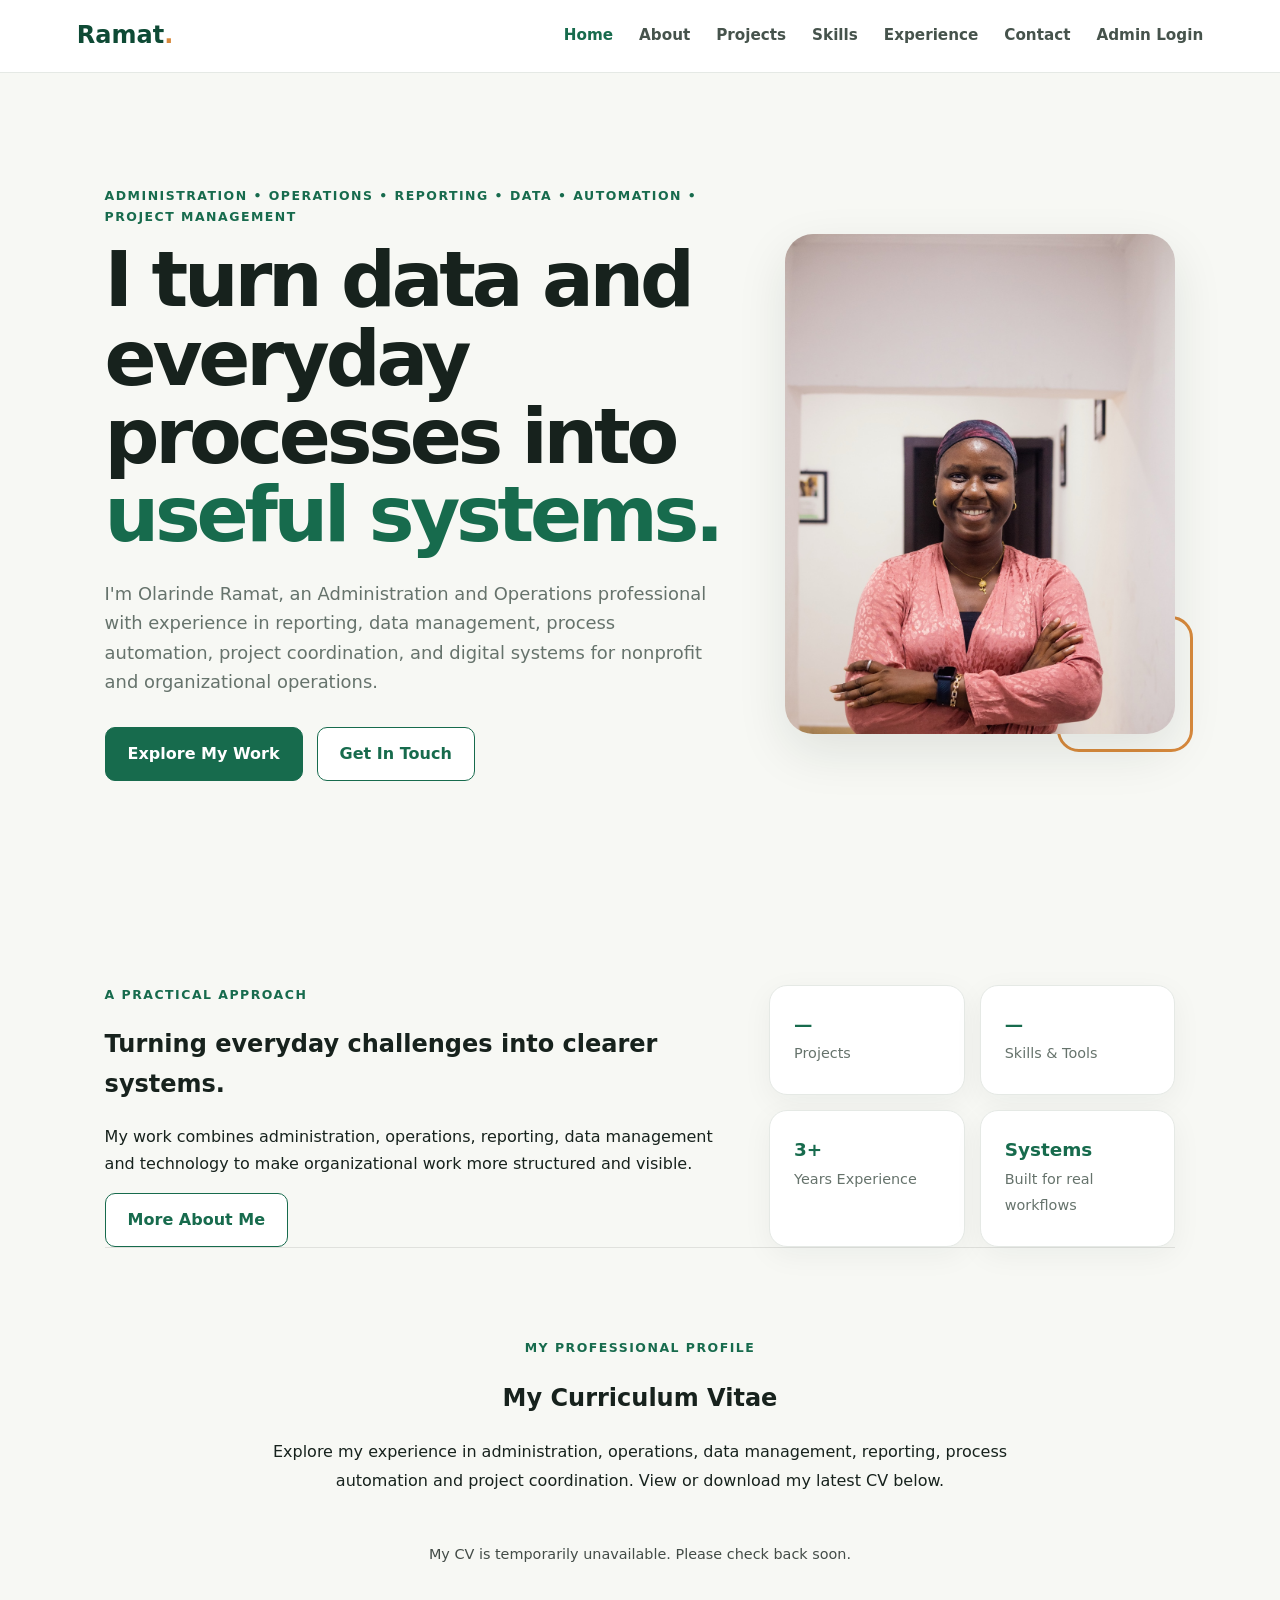
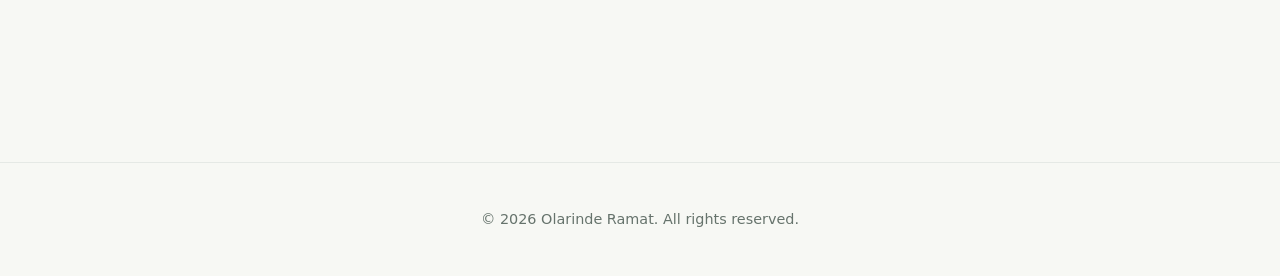
<file: ramat-portfolio/index.html>
<!DOCTYPE html><html lang="en"><head><meta charset="UTF-8"><meta name="viewport" content="width=device-width, initial-scale=1.0"><meta name="description" content="Olarinde Ramat's professional portfolio showcasing administration, operations, reporting, data, automation and digital systems."><title>Olarinde Ramat | Portfolio</title><link rel="stylesheet" href="style.css"></head><body>
<header class="navbar"><a href="index.html" class="logo">Ramat<span>.</span></a><nav id="navMenu"><a href="index.html">Home</a><a href="about.html">About</a><a href="projects.html">Projects</a><a href="skills.html">Skills</a><a href="experience.html">Experience</a><a href="contact.html">Contact</a><a href="admin/admin.html">Admin Login</a></nav><button id="menuButton" class="menu-button" aria-label="Open navigation">☰</button></header>
<main><section class="hero section"><div class="hero-content"><p class="eyebrow">ADMINISTRATION • OPERATIONS • REPORTING • DATA • AUTOMATION • PROJECT MANAGEMENT</p><h1>I turn data and everyday processes into <span>useful systems.</span></h1><p class="hero-text">I'm Olarinde Ramat, an Administration and Operations professional with experience in reporting, data management, process automation, project coordination, and digital systems for nonprofit and organizational operations.</p><div class="hero-buttons"><a href="projects.html" class="button primary">Explore My Work</a><a href="contact.html" class="button secondary">Get In Touch</a></div></div><div class="hero-profile"><img src="images/profile.jpg" alt="Olarinde Ramat, portfolio profile photo"></div></section><section class="section"><div class="about-grid"><div><p class="eyebrow">A PRACTICAL APPROACH</p><h2>Turning everyday challenges into clearer systems.</h2><p>My work combines administration, operations, reporting, data management and technology to make organizational work more structured and visible.</p><a href="about.html" class="button secondary">More About Me</a></div><div class="about-highlights"><div class="highlight"><strong id="projectCount">0</strong><span>Projects</span></div><div class="highlight"><strong id="skillCount">0</strong><span>Skills & Tools</span></div><div class="highlight"><strong>3+</strong><span>Years Experience</span></div><div class="highlight"><strong>Systems</strong><span>Built for real workflows</span></div></div></div>
<section class="section cv-section" id="my-cv">
  <div class="cv-content">
    <p class="eyebrow">MY PROFESSIONAL PROFILE</p>
    <h2>My Curriculum Vitae</h2>
    <p>
      Explore my experience in administration, operations, data management,
      reporting, process automation and project coordination.
      View or download my latest CV below.
    </p>

    <div class="hero-buttons">
      <a id="viewCVButton" href="#" class="button primary"
         target="_blank" rel="noopener" hidden>
        View CV
      </a>

      <a id="downloadCVButton" href="#" class="button secondary" hidden>
        Download CV
      </a>
    </div>

    <p id="cvStatus" role="status">Loading my latest CV…</p>
  </div>
</section>
</section></main><footer><p>© <span id="year"></span> Olarinde Ramat. All rights reserved.</p></footer><script src="script.js"></script></body></html>
</file>
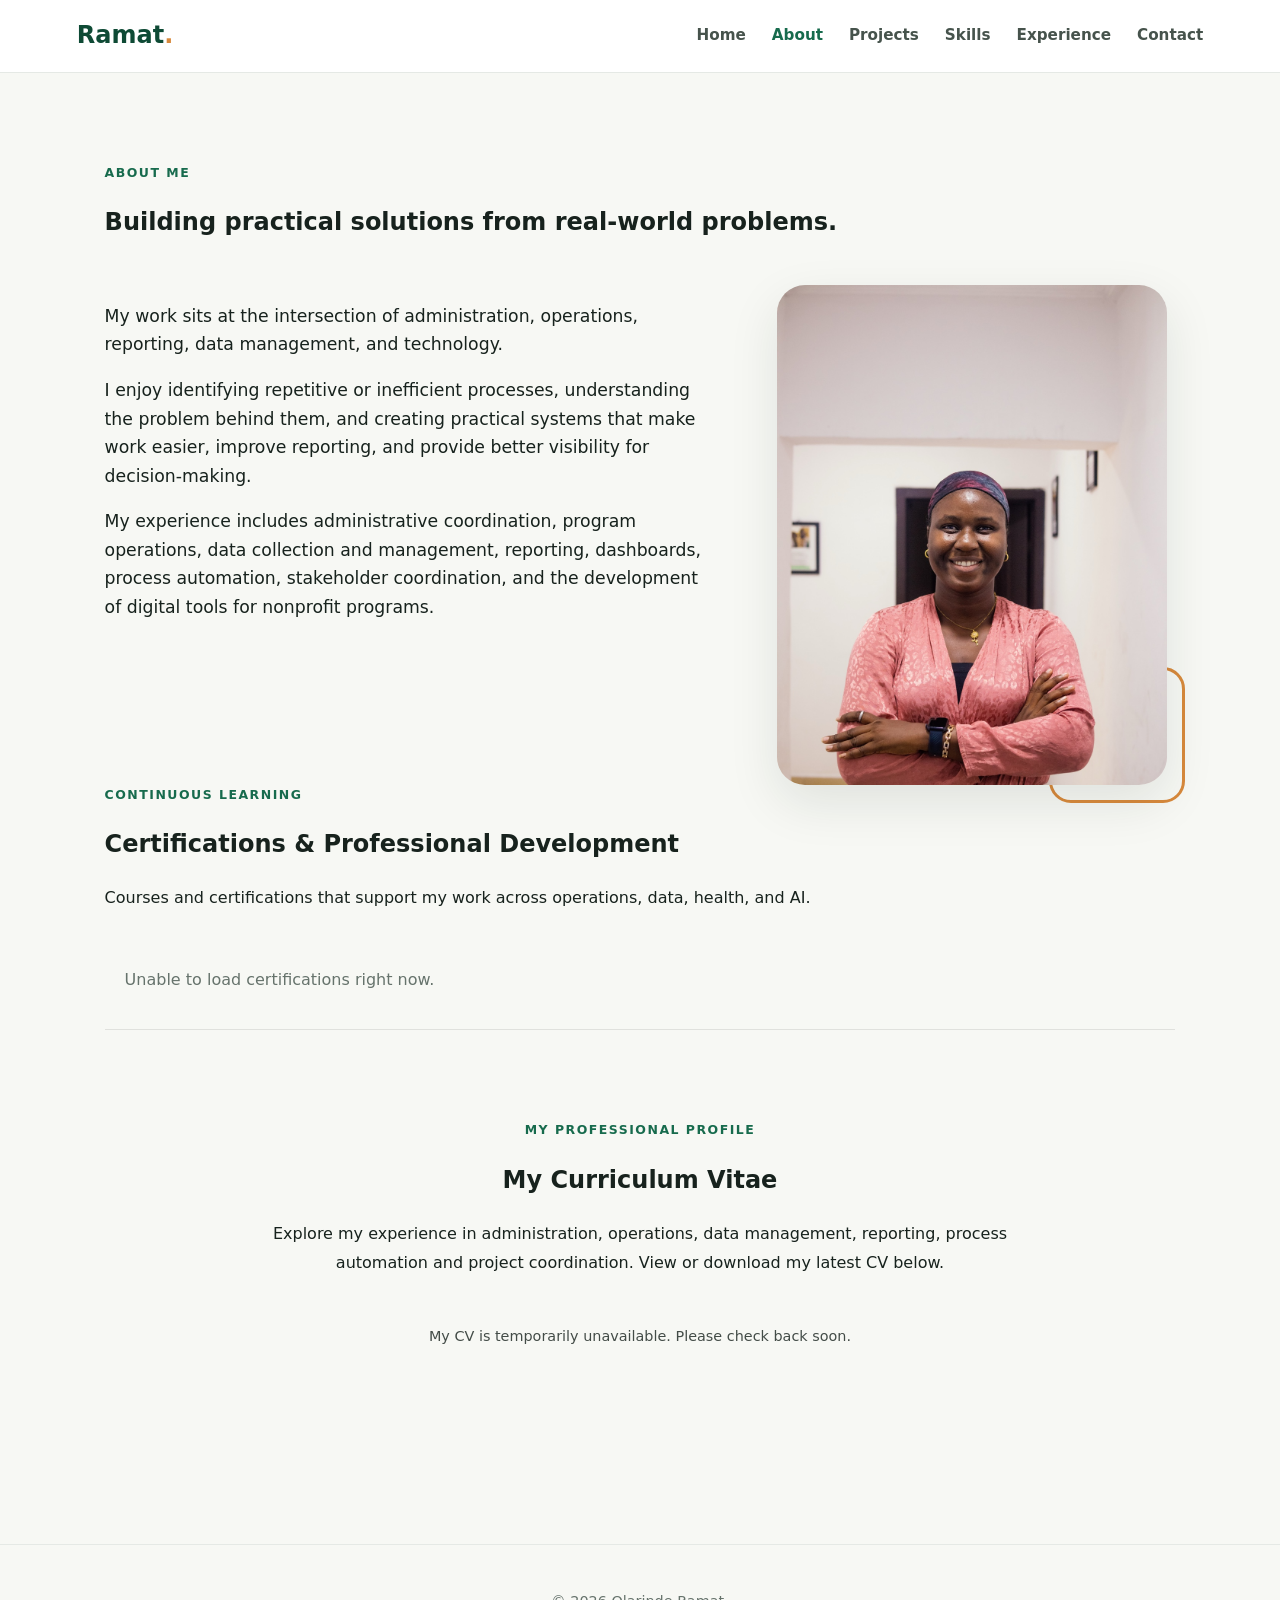
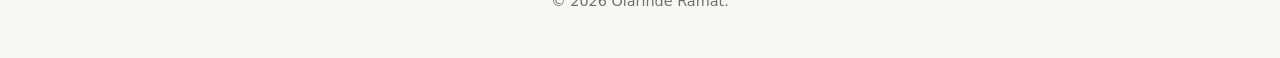
<file: ramat-portfolio/about.html>
<!DOCTYPE html><html lang="en"><head><meta charset="UTF-8"><meta name="viewport" content="width=device-width, initial-scale=1.0"><title>About | Olarinde Ramat</title><link rel="stylesheet" href="style.css"></head><body><header class="navbar"><a href="index.html" class="logo">Ramat<span>.</span></a><nav id="navMenu"><a href="index.html">Home</a><a href="about.html">About</a><a href="projects.html">Projects</a><a href="skills.html">Skills</a><a href="experience.html">Experience</a><a href="contact.html">Contact</a></nav><button id="menuButton" class="menu-button">☰</button></header><main><section class="section"><div class="section-heading"><p class="eyebrow">ABOUT ME</p><h1>Building practical solutions from real-world problems.</h1></div><div class="about-grid"><div class="about-text"><p>My work sits at the intersection of administration, operations, reporting, data management, and technology.</p><p>I enjoy identifying repetitive or inefficient processes, understanding the problem behind them, and creating practical systems that make work easier, improve reporting, and provide better visibility for decision-making.</p><p>My experience includes administrative coordination, program operations, data collection and management, reporting, dashboards, process automation, stakeholder coordination, and the development of digital tools for nonprofit programs.</p></div><div class="hero-profile"><img src="images/profile.jpg" alt="Olarinde Ramat"></div></div>
<div class="about-certifications">
  <p class="eyebrow">CONTINUOUS LEARNING</p>
  <h2>Certifications &amp; Professional Development</h2>
  <p>Courses and certifications that support my work across operations, data, health, and AI.</p>
  <div id="certificationsGrid" class="certifications-grid" aria-live="polite">
    <p class="loading">Loading certifications…</p>
  </div>
</div>

<!-- Add these styles to your existing public stylesheet (e.g. style.css). -->
<style>
  .certifications-grid {
    display: grid;
    grid-template-columns: repeat(auto-fit, minmax(min(100%, 250px), 1fr));
    gap: 1rem;
    margin-top: 1.25rem;
  }
  .certification-card {
    padding: 1.25rem;
    border: 1px solid rgba(127, 127, 127, .25);
    border-radius: 14px;
    background: var(--card-background, transparent);
  }
  .certification-card h3 { margin: .5rem 0; }
  .certification-meta { font-size: .9rem; opacity: .75; }
  .certification-card p { margin-bottom: 1rem; }
</style>


    <section class="section cv-section" id="my-cv">
  <div class="cv-content">
    <p class="eyebrow">MY PROFESSIONAL PROFILE</p>
    <h2>My Curriculum Vitae</h2>
    <p>
      Explore my experience in administration, operations, data management,
      reporting, process automation and project coordination.
      View or download my latest CV below.
    </p>

    <div class="hero-buttons">
      <a id="viewCVButton" href="#" class="button primary"
         target="_blank" rel="noopener" hidden>
        View CV
      </a>

      <a id="downloadCVButton" href="#" class="button secondary" hidden>
        Download CV
      </a>
    </div>

    <p id="cvStatus" role="status">Loading my latest CV…</p>
  </div>
</section>
</section></main><footer><p>© <span id="year"></span> Olarinde Ramat.</p></footer><script src="script.js"></script></body></html>
</file>
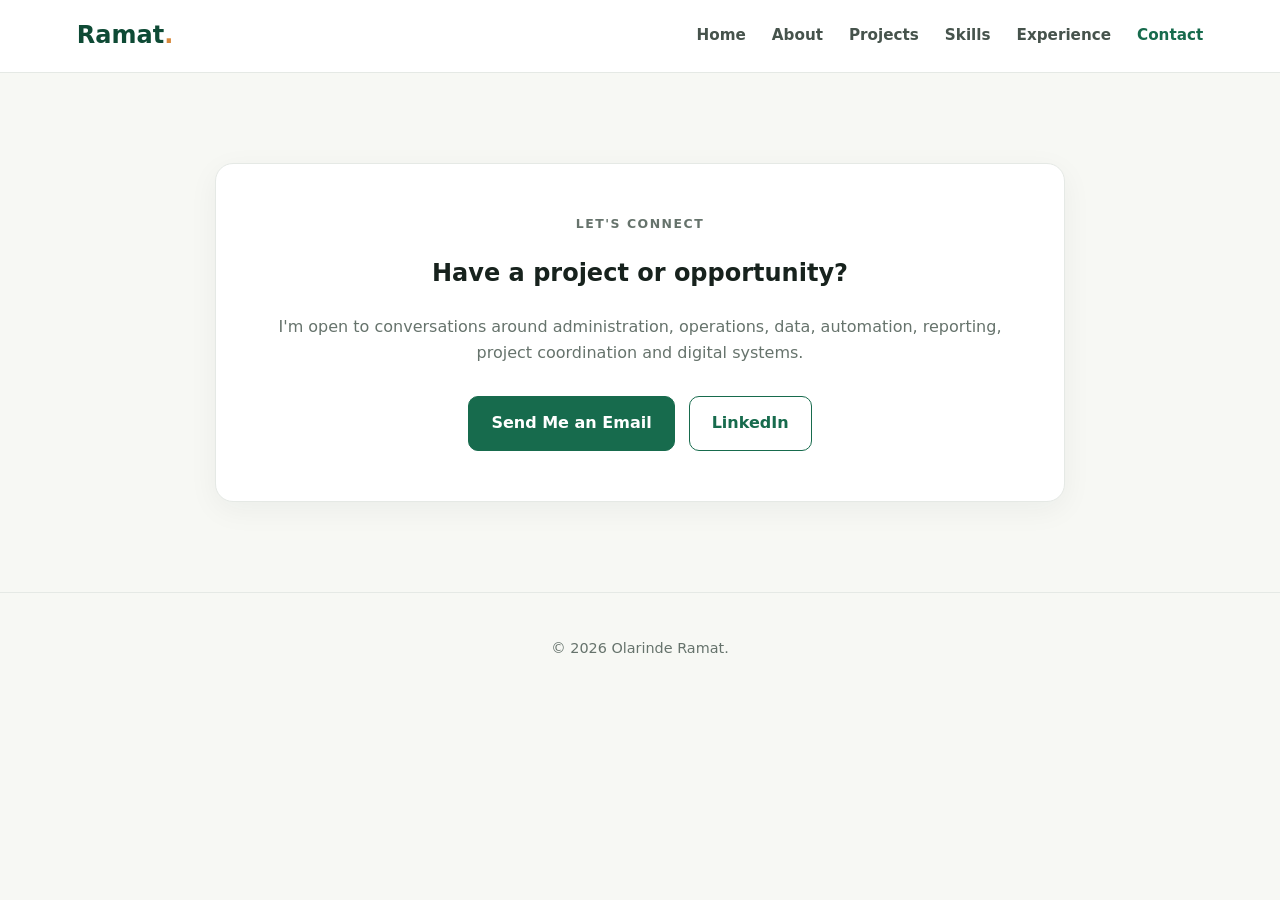
<file: ramat-portfolio/contact.html>
<!DOCTYPE html><html lang="en"><head><meta charset="UTF-8"><meta name="viewport" content="width=device-width, initial-scale=1.0"><title>Contact | Olarinde Ramat</title><link rel="stylesheet" href="style.css"></head><body><header class="navbar"><a href="index.html" class="logo">Ramat<span>.</span></a><nav id="navMenu"><a href="index.html">Home</a><a href="about.html">About</a><a href="projects.html">Projects</a><a href="skills.html">Skills</a><a href="experience.html">Experience</a><a href="contact.html">Contact</a></nav><button id="menuButton" class="menu-button">☰</button></header><main><section class="section"><div class="contact-card"><p class="eyebrow">LET'S CONNECT</p><h1>Have a project or opportunity?</h1><p>I'm open to conversations around administration, operations, data, automation, reporting, project coordination and digital systems.</p><div class="hero-buttons" style="justify-content:center"><a href="mailto:olarinde.ramat@gmail.com" class="button primary">Send Me an Email</a><a href="https://www.linkedin.com/in/ramatolarinde" target="_blank" rel="noopener" class="button secondary">LinkedIn</a></div></div></section></main><footer><p>© <span id="year"></span> Olarinde Ramat.</p></footer><script src="script.js"></script></body></html>
</file>
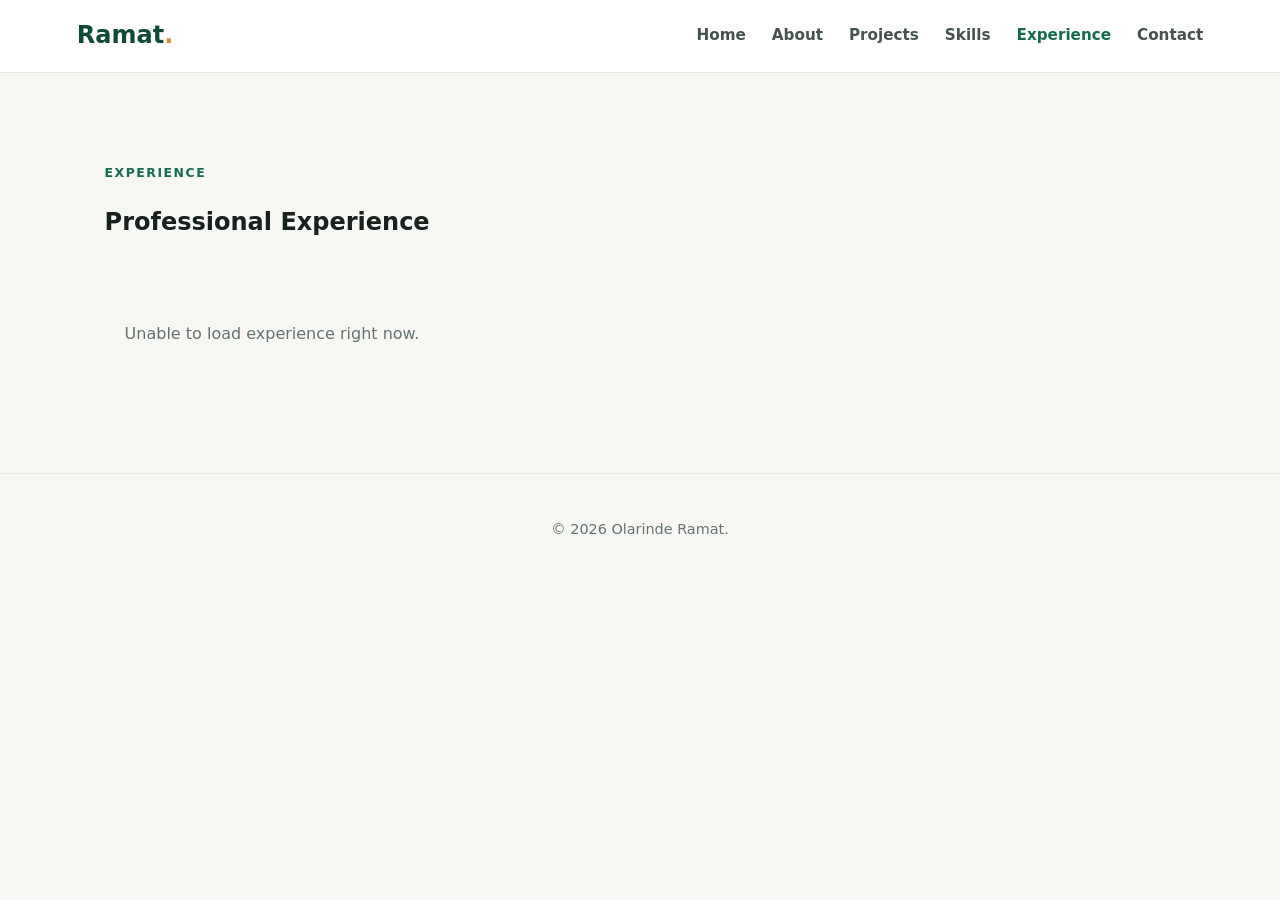
<file: ramat-portfolio/experience.html>
<!DOCTYPE html><html lang="en"><head><meta charset="UTF-8"><meta name="viewport" content="width=device-width, initial-scale=1.0"><title>Experience | Olarinde Ramat</title><link rel="stylesheet" href="style.css"></head><body><header class="navbar"><a href="index.html" class="logo">Ramat<span>.</span></a><nav id="navMenu"><a href="index.html">Home</a><a href="about.html">About</a><a href="projects.html">Projects</a><a href="skills.html">Skills</a><a href="experience.html">Experience</a><a href="contact.html">Contact</a></nav><button id="menuButton" class="menu-button">☰</button></header><main><section class="section"><div class="section-heading"><p class="eyebrow">EXPERIENCE</p><h1>Professional Experience</h1></div><div id="experienceList" class="experience-list"><div class="loading">Loading experience...</div></div></section></main><footer><p>© <span id="year"></span> Olarinde Ramat.</p></footer><script src="script.js"></script></body></html>
</file>
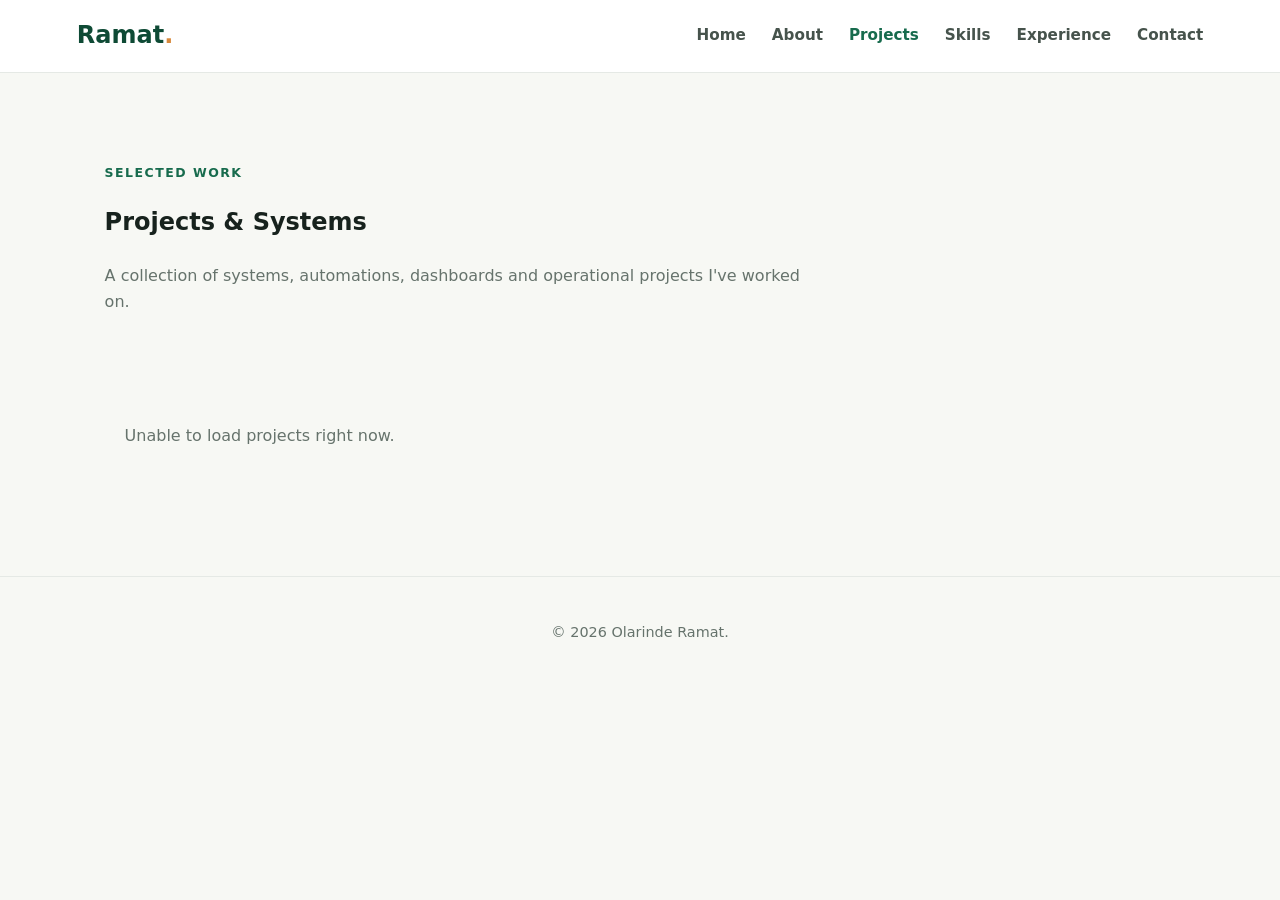
<file: ramat-portfolio/projects.html>
<!DOCTYPE html><html lang="en"><head><meta charset="UTF-8"><meta name="viewport" content="width=device-width, initial-scale=1.0"><title>Projects | Olarinde Ramat</title><link rel="stylesheet" href="style.css"></head><body><header class="navbar"><a href="index.html" class="logo">Ramat<span>.</span></a><nav id="navMenu"><a href="index.html">Home</a><a href="about.html">About</a><a href="projects.html">Projects</a><a href="skills.html">Skills</a><a href="experience.html">Experience</a><a href="contact.html">Contact</a></nav><button id="menuButton" class="menu-button">☰</button></header><main><section class="section projects-section"><div class="section-heading"><p class="eyebrow">SELECTED WORK</p><h1>Projects & Systems</h1><p>A collection of systems, automations, dashboards and operational projects I've worked on.</p></div><div id="categoryFilters" class="filters"></div><div id="projectsGrid" class="projects-grid"><div class="loading">Loading projects...</div></div></section></main><footer><p>© <span id="year"></span> Olarinde Ramat.</p></footer><div id="projectModal" class="modal" aria-hidden="true"><div class="modal-overlay"></div><div class="modal-content"><button id="closeModal" class="close-modal">×</button><div id="modalBody"></div></div></div><script src="script.js"></script></body></html>
</file>
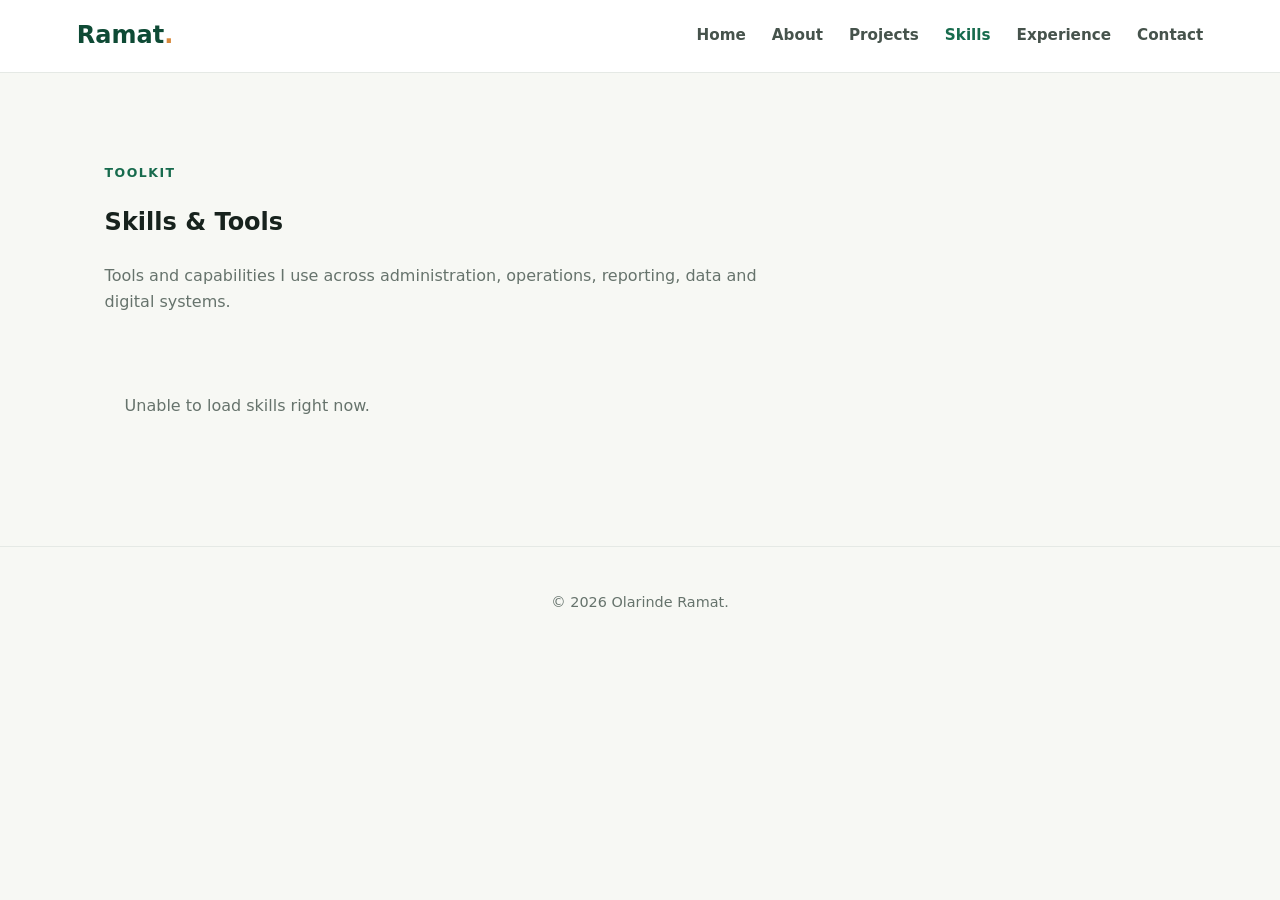
<file: ramat-portfolio/skills.html>
<!DOCTYPE html><html lang="en"><head><meta charset="UTF-8"><meta name="viewport" content="width=device-width, initial-scale=1.0"><title>Skills | Olarinde Ramat</title><link rel="stylesheet" href="style.css"></head><body><header class="navbar"><a href="index.html" class="logo">Ramat<span>.</span></a><nav id="navMenu"><a href="index.html">Home</a><a href="about.html">About</a><a href="projects.html">Projects</a><a href="skills.html">Skills</a><a href="experience.html">Experience</a><a href="contact.html">Contact</a></nav><button id="menuButton" class="menu-button">☰</button></header><main><section class="section"><div class="section-heading"><p class="eyebrow">TOOLKIT</p><h1>Skills & Tools</h1><p>Tools and capabilities I use across administration, operations, reporting, data and digital systems.</p></div><div id="skillsGrid" class="skills-grid"><div class="loading">Loading skills...</div></div></section></main><footer><p>© <span id="year"></span> Olarinde Ramat.</p></footer><script src="script.js"></script></body></html>
</file>
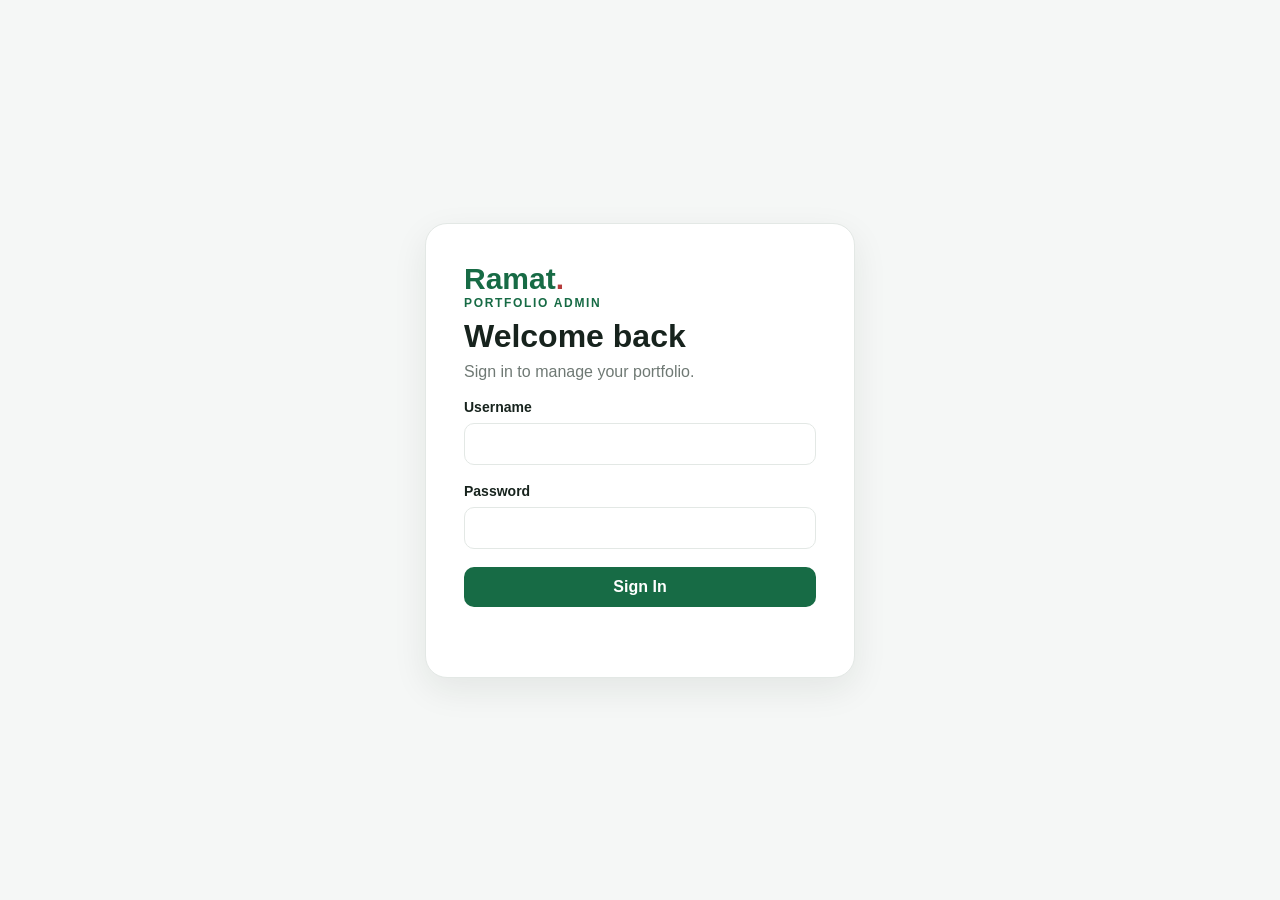
<file: ramat-portfolio/admin/admin.html>
<!DOCTYPE html>
<html lang="en">

<head>

    <meta charset="UTF-8">

    <meta
        name="viewport"
        content="width=device-width, initial-scale=1.0"
    >

    <meta
        name="description"
        content="Ramat Portfolio Admin Dashboard"
    >

    <title>
        Ramat Portfolio | Admin
    </title>

    <link
        rel="stylesheet"
        href="admin.css"
    >

</head>


<body>


<!-- LOGIN -->

<div
    id="loginScreen"
    class="screen"
>

    <div class="login-card">

        <div class="brand">
            Ramat<span>.</span>
        </div>

        <p class="eyebrow">
            PORTFOLIO ADMIN
        </p>

        <h1>
            Welcome back
        </h1>

        <p class="muted">
            Sign in to manage your portfolio.
        </p>


        <form id="loginForm">

            <label>

                Username

                <input
                    id="username"
                    type="text"
                    autocomplete="username"
                    required
                >

            </label>


            <label>

                Password

                <input
                    id="password"
                    type="password"
                    autocomplete="current-password"
                    required
                >

            </label>


            <button
                class="button primary full"
                type="submit"
            >
                Sign In
            </button>


            <p
                id="loginMessage"
                class="form-message"
            ></p>

        </form>

    </div>

</div>



<!-- ADMIN APP -->

<div
    id="adminApp"
    class="admin-app hidden"
>


    <!-- SIDEBAR -->

    <aside
        id="sidebar"
        class="admin-sidebar"
    >

        <div class="sidebar-brand">

            <div class="brand">
                Ramat<span>.</span>
            </div>

            <button
                id="closeSidebar"
                class="icon-button mobile-only"
                type="button"
            >
                ×
            </button>

        </div>


        <nav class="admin-nav">

            <button
                class="nav-item active"
                data-view="dashboard"
            >
                Dashboard
            </button>


            <button
                class="nav-item"
                data-view="projects"
            >
                Projects
            </button>

            <button 
                class="nav-item" 
                data-view="certifications"  
            >
                Certifications
            </button>


            <button
                class="nav-item"
                data-view="skills"
            >
                Skills
            </button>


            <button
                class="nav-item"
                data-view="experience"
            >
                Experience
            </button>


            
            <button class="nav-item" data-view="cv">
            Manage CV
            </button>


        </nav>


        <div class="sidebar-bottom">

            <a
                href="../index.html"
                target="_blank"
                class="view-site"
            >
                View Portfolio ↗
            </a>


            <button
                id="logoutButton"
                class="logout-button"
                type="button"
            >
                Log Out
            </button>

        </div>

    </aside>



    <div
        id="sidebarOverlay"
        class="sidebar-overlay"
    ></div>



    <!-- MAIN -->

    <main class="admin-main">


        <header class="topbar">

            <button
                id="openSidebar"
                class="icon-button mobile-only"
                type="button"
            >
                ☰
            </button>


            <div>

                <p class="eyebrow">
                    PORTFOLIO MANAGEMENT
                </p>

                <h1 id="pageTitle">
                    Dashboard
                </h1>

            </div>


            <div
                id="topbarUser"
                class="topbar-user"
            ></div>

        </header>



        <!-- DASHBOARD -->

        <section
            id="dashboardView"
            class="view active-view"
        >

            <div
                id="statsGrid"
                class="stats-grid"
            ></div>


            <div class="content-card">

                <div class="card-header">

                    <div>

                        <p class="eyebrow">
                            RECENT WORK
                        </p>

                        <h2>
                            Projects
                        </h2>

                    </div>


                    <button
                        class="button primary"
                        data-open-form="project"
                    >
                        + Add Project
                    </button>

                </div>


                <div
                    id="dashboardProjects"
                    class="table-wrap"
                ></div>

            </div>

        </section>



        <!-- PROJECTS -->

        <section
            id="projectsView"
            class="view"
        >

            <div class="content-card">

                <div class="card-header">

                    <div>

                        <p class="eyebrow">
                            PORTFOLIO
                        </p>

                        <h2>
                            Manage Projects
                        </h2>

                    </div>


                    <button
                        class="button primary"
                        data-open-form="project"
                    >
                        + Add Project
                    </button>

                </div>


                <div
                    id="projectsTable"
                    class="table-wrap"
                ></div>

            </div>

        </section>

        <!-- CERTIFICATIONS -->
        <section id="certificationsView" class="view">
            <div class="content-card">
              <div class="card-header">
                <div>
                    <p class="eyebrow">PROFESSIONAL DEVELOPMENT</p>
                    <h2>Manage Certifications</h2>
                </div>
                <button
                    class="button primary"
                    type="button"
                    onclick="openForm('certification')"
                >
                    Add Certification
                </button>
               </div>

                <p>Add, update, and remove certificates displayed on your About page.</p>
                <div id="certificationsTable"></div>
            </div>
            </section> 


        
        <!-- CV MANAGEMENT VIEW -->
        <section id="cvView" class="view">
        <div class="content-card" id="cvManagement">
            <div class="card-header">
            <div>
                <p class="eyebrow">PROFESSIONAL PROFILE</p>
                <h2>Manage My CV</h2>
            </div>
            </div>

            <p>Upload a new PDF to replace the CV displayed on your home page.</p>

            <form id="cvUploadForm">
            <label for="cvFile">Choose your latest CV (PDF, maximum 5 MB)</label>
            <input
                type="file"
                id="cvFile"
                accept="application/pdf,.pdf"
                required
            />

            <button type="submit" id="uploadCVButton" class="button primary">
                Upload New CV
            </button>
            </form>

            <p id="adminCVStatus" role="status"></p>

            <p>
            <a
                id="adminViewCV"
                href="#"
                target="_blank"
                rel="noopener"
                hidden
            >View currently published CV</a>
            </p>
        </div>
        </section>




        <!-- SKILLS -->

        <section
            id="skillsView"
            class="view"
        >

            <div class="content-card">

                <div class="card-header">

                    <div>

                        <p class="eyebrow">
                            TOOLKIT
                        </p>

                        <h2>
                            Manage Skills
                        </h2>

                    </div>


                    <button
                        class="button primary"
                        data-open-form="skill"
                    >
                        + Add Skill
                    </button>

                </div>


                <div
                    id="skillsTable"
                    class="table-wrap"
                ></div>

            </div>

        </section>



        <!-- EXPERIENCE -->

        <section
            id="experienceView"
            class="view"
        >

            <div class="content-card">

                <div class="card-header">

                    <div>

                        <p class="eyebrow">
                            CAREER
                        </p>

                        <h2>
                            Manage Experience
                        </h2>

                    </div>


                    <button
                        class="button primary"
                        data-open-form="experience"
                    >
                        + Add Experience
                    </button>

                </div>


                <div
                    id="experienceTable"
                    class="table-wrap"
                ></div>

            </div>

        </section>

    </main>

</div>



<!-- MODAL -->

<div
    id="modal"
    class="modal hidden"
    aria-hidden="true"
>

    <div
        class="modal-overlay"
        data-close-modal
    ></div>


    <div class="modal-card">

        <button
            id="closeModal"
            class="close-modal"
            type="button"
        >
            ×
        </button>


        <div id="modalBody"></div>

    </div>

</div>



<script src="admin.js"></script>

</body>

</html>
</file>
<file: ramat-portfolio/style.css>
:root{--green:#176b4d;--green-dark:#0e4a35;--orange:#d8893c;--cream:#f7f8f4;--text:#17221d;--muted:#66736c;--white:#fff;--border:#e5e9e5;--shadow:0 18px 50px rgba(18,43,31,.10)}*{box-sizing:border-box}html{scroll-behavior:smooth}body{margin:0;font-family:Inter,system-ui,-apple-system,BlinkMacSystemFont,"Segoe UI",sans-serif;color:var(--text);background:var(--cream);line-height:1.65}a{text-decoration:none;color:inherit}.navbar{position:sticky;top:0;z-index:50;background:rgba(255,255,255,.94);backdrop-filter:blur(12px);border-bottom:1px solid var(--border);display:flex;align-items:center;justify-content:space-between;padding:16px 6%;}.logo{font-size:1.5rem;font-weight:800;color:var(--green-dark)}.logo span{color:var(--orange)}nav{display:flex;gap:26px;align-items:center}nav a{font-weight:600;color:#46534c;font-size:.95rem}nav a:hover,nav a.active{color:var(--green)}.menu-button{display:none;border:0;background:none;font-size:1.6rem}.section{padding:90px 7%;max-width:1250px;margin:auto}.hero{min-height:calc(100vh - 78px);display:grid;grid-template-columns:1.25fr .75fr;gap:60px;align-items:center}.eyebrow{color:var(--green);font-size:.78rem;font-weight:800;letter-spacing:.12em;margin:0 0 14px}.hero h1{font-size:clamp(2.8rem,6vw,5.5rem);line-height:1.02;max-width:800px;margin:0 0 24px;letter-spacing:-.055em}.hero h1 span{color:var(--green)}.hero-text{font-size:1.12rem;color:var(--muted);max-width:700px}.hero-buttons{display:flex;gap:14px;flex-wrap:wrap;margin-top:30px}.button{display:inline-block;padding:13px 22px;border-radius:10px;font-weight:750;border:1px solid var(--green)}.button.primary{background:var(--green);color:#fff}.button.secondary{color:var(--green);background:#fff}.hero-profile{justify-self:center;position:relative}.hero-profile img{width:min(390px,75vw);height:500px;object-fit:cover;object-position:center top;border-radius:28px;box-shadow:var(--shadow);display:block}.hero-profile:after{content:"";position:absolute;right:-18px;bottom:-18px;width:130px;height:130px;border:3px solid var(--orange);border-radius:22px;z-index:-1}.section-heading{margin-bottom:42px}.section-heading h2{font-size:clamp(2rem,4vw,3.5rem);line-height:1.1;margin:0 0 14px;letter-spacing:-.035em}.section-heading>p:last-child{color:var(--muted);max-width:700px}.about-grid,.contact-grid{display:grid;grid-template-columns:1.2fr .8fr;gap:55px}.about-text p{font-size:1.08rem}.about-highlights{display:grid;grid-template-columns:1fr 1fr;gap:15px}.highlight,.skill-card,.project-card,.experience-card,.contact-card{background:#fff;border:1px solid var(--border);border-radius:18px;box-shadow:0 8px 30px rgba(18,43,31,.05)}.highlight{padding:24px}.highlight strong{display:block;color:var(--green);font-size:1.15rem}.highlight span{color:var(--muted);font-size:.9rem}.filters{display:flex;gap:10px;flex-wrap:wrap;margin-bottom:30px}.filter{border:1px solid var(--border);background:#fff;padding:9px 15px;border-radius:999px;cursor:pointer}.filter.active,.filter:hover{background:var(--green);color:#fff;border-color:var(--green)}.projects-grid{display:grid;grid-template-columns:repeat(3,1fr);gap:22px}.project-card{overflow:hidden}.project-image{height:190px;background:#e9efeb;display:flex;align-items:center;justify-content:center;color:var(--muted)}.project-image img{width:100%;height:100%;object-fit:cover}.project-body{padding:22px}.project-body h3{margin:0 0 8px}.project-body p{color:var(--muted);font-size:.92rem}.project-category{font-size:.72rem;text-transform:uppercase;letter-spacing:.1em;color:var(--green);font-weight:800}.project-link{color:var(--green);font-weight:700}.skills-grid{display:grid;grid-template-columns:repeat(3,1fr);gap:18px}.skill-card{padding:22px}.skill-card h3{margin:0 0 5px}.skill-card p{margin:0;color:var(--muted);font-size:.9rem}.experience-list{display:grid;gap:18px}.experience-card{padding:26px}.experience-card h3{margin:0}.experience-meta{color:var(--green);font-weight:700}.experience-card p{color:var(--muted)}.contact-card{padding:50px;text-align:center;max-width:850px;margin:auto}.contact-card p{color:var(--muted)}footer{padding:30px 7%;border-top:1px solid var(--border);text-align:center;color:var(--muted);font-size:.9rem}.loading{color:var(--muted);padding:20px}.modal{display:none;position:fixed;inset:0;z-index:100}.modal.show{display:block}.modal-overlay{position:absolute;inset:0;background:rgba(0,0,0,.55)}.modal-content{position:relative;background:#fff;width:min(850px,92vw);max-height:88vh;overflow:auto;margin:6vh auto;border-radius:20px;padding:35px}.close-modal{position:absolute;right:18px;top:14px;border:0;background:none;font-size:2rem;cursor:pointer}.modal-content h2{margin-top:0}.modal-content p{color:var(--muted)}@media(max-width:900px){.hero{grid-template-columns:1fr;text-align:center}.hero-profile{order:-1}.hero-profile img{height:430px}.hero-buttons{justify-content:center}.about-grid,.contact-grid{grid-template-columns:1fr}.projects-grid{grid-template-columns:repeat(2,1fr)}.skills-grid{grid-template-columns:repeat(2,1fr)}}@media(max-width:680px){.navbar{padding:14px 5%}nav{display:none;position:absolute;left:0;right:0;top:67px;background:#fff;padding:20px 5%;flex-direction:column;align-items:flex-start;border-bottom:1px solid var(--border)}nav.open{display:flex}.menu-button{display:block}.section{padding:65px 5%}.hero{min-height:auto;padding-top:55px}.hero h1{font-size:2.7rem}.hero-profile img{width:280px;height:360px}.projects-grid,.skills-grid,.about-highlights{grid-template-columns:1fr}.contact-card{padding:32px 22px}}

.cv-section {
  border-top: 1px solid rgba(128, 128, 128, 0.2);
}

.cv-content {
  max-width: 760px;
  margin: 0 auto;
  text-align: center;
}

.cv-content p:not(.eyebrow) {
  line-height: 1.8;
}

#cvStatus {
  margin-top: 16px;
  font-size: 0.9rem;
  opacity: 0.8;
}


[hidden] {
  display: none !important;
}
</file>
<file: ramat-portfolio/admin/admin.css>
* {
    box-sizing: border-box;
}


:root {

    --green: #176b45;
    --green-dark: #0e4b31;
    --green-light: #eaf5ef;

    --red: #b63b3b;

    --text: #17231d;
    --muted: #6f7974;

    --border: #e3e8e5;

    --background: #f5f7f6;

    --white: #ffffff;

    --danger: #b42318;

    --shadow:
        0 12px 35px
        rgba(20, 40, 30, .08);
}


body {

    margin: 0;

    font-family:
        Arial,
        Helvetica,
        sans-serif;

    background:
        var(--background);

    color:
        var(--text);

}


button,
input,
textarea,
select {

    font: inherit;

}


button,
a {

    -webkit-tap-highlight-color:
        transparent;

}


.hidden {

    display: none !important;

}


/* LOGIN */

.screen {

    min-height: 100vh;

    display: grid;

    place-items: center;

    padding: 24px;

}


.login-card {

    width:
        min(430px, 100%);

    background:
        var(--white);

    border:
        1px solid var(--border);

    border-radius:
        22px;

    padding:
        38px;

    box-shadow:
        var(--shadow);

}


.brand {

    font-size: 30px;

    font-weight: 800;

    color:
        var(--green);

}


.brand span {

    color:
        var(--red);

}


.eyebrow {

    margin:
        0 0 8px;

    color:
        var(--green);

    font-size:
        12px;

    font-weight:
        800;

    letter-spacing:
        .14em;

}


h1,
h2,
p {

    margin-top: 0;

}


.login-card h1 {

    margin-bottom:
        8px;

}


.muted {

    color:
        var(--muted);

}


label {

    display:
        block;

    margin:
        18px 0;

    font-weight:
        700;

    font-size:
        14px;

}


input,
textarea,
select {

    width:
        100%;

    margin-top:
        8px;

    padding:
        12px 13px;

    border:
        1px solid var(--border);

    border-radius:
        10px;

    outline:
        none;

    background:
        #fff;

    color:
        var(--text);

}


textarea {

    min-height:
        110px;

    resize:
        vertical;

}


input:focus,
textarea:focus,
select:focus {

    border-color:
        var(--green);

    box-shadow:
        0 0 0 3px
        rgba(23, 107, 69, .1);

}


/* BUTTONS */

.button {

    border:
        0;

    border-radius:
        10px;

    padding:
        11px 16px;

    cursor:
        pointer;

    font-weight:
        700;

    text-decoration:
        none;

    display:
        inline-flex;

    align-items:
        center;

    justify-content:
        center;

}


.primary {

    background:
        var(--green);

    color:
        white;

}


.primary:hover {

    background:
        var(--green-dark);

}


.secondary {

    background:
        var(--green-light);

    color:
        var(--green-dark);

}


.danger {

    background:
        #fff0ef;

    color:
        var(--danger);

}


.full {

    width:
        100%;

}


.form-message {

    min-height:
        20px;

    margin:
        12px 0 0;

    font-size:
        14px;

}


/* APP */

.admin-app {

    min-height:
        100vh;

    display:
        grid;

    grid-template-columns:
        250px 1fr;

}


.admin-sidebar {

    background:
        var(--white);

    border-right:
        1px solid var(--border);

    padding:
        25px 16px;

    display:
        flex;

    flex-direction:
        column;

    position:
        sticky;

    top:
        0;

    height:
        100vh;

    z-index:
        50;

}


.sidebar-brand {

    padding:
        0 10px 30px;

    display:
        flex;

    justify-content:
        space-between;

    align-items:
        center;

}


.admin-nav {

    display:
        grid;

    gap:
        7px;

}


.nav-item {

    border:
        0;

    background:
        transparent;

    text-align:
        left;

    padding:
        13px 14px;

    border-radius:
        10px;

    cursor:
        pointer;

    color:
        var(--muted);

    font-weight:
        700;

}


.nav-item:hover,
.nav-item.active {

    background:
        var(--green-light);

    color:
        var(--green);

}


.sidebar-bottom {

    margin-top:
        auto;

    display:
        grid;

    gap:
        8px;

}


.view-site,
.logout-button {

    padding:
        12px 14px;

    border-radius:
        10px;

    text-decoration:
        none;

    border:
        0;

    cursor:
        pointer;

    background:
        #f4f6f5;

    color:
        var(--text);

    text-align:
        left;

}


.logout-button {

    color:
        var(--danger);

}


.admin-main {

    min-width:
        0;

    padding:
        28px;

}


.topbar {

    min-height:
        80px;

    display:
        flex;

    justify-content:
        space-between;

    align-items:
        center;

    gap:
        20px;

    margin-bottom:
        25px;

}


.topbar h1 {

    margin:
        0;

}


.topbar-user {

    color:
        var(--muted);

    font-size:
        14px;

}


.view {

    display:
        none;

}


.active-view {

    display:
        block;

}


/* STATS */

.stats-grid {

    display:
        grid;

    grid-template-columns:
        repeat(4, 1fr);

    gap:
        16px;

    margin-bottom:
        22px;

}


.stat-card {

    background:
        var(--white);

    border:
        1px solid var(--border);

    border-radius:
        16px;

    padding:
        20px;

}


.stat-card strong {

    display:
        block;

    font-size:
        30px;

    margin-bottom:
        4px;

}


.stat-card span {

    color:
        var(--muted);

    font-size:
        14px;

}


/* CARDS */

.content-card {

    background:
        var(--white);

    border:
        1px solid var(--border);

    border-radius:
        18px;

    padding:
        22px;

}


.card-header {

    display:
        flex;

    justify-content:
        space-between;

    align-items:
        center;

    gap:
        15px;

    margin-bottom:
        18px;

}


.card-header h2 {

    margin:
        0;

}


/* TABLE */

.table-wrap {

    overflow-x:
        auto;

}


table {

    width:
        100%;

    border-collapse:
        collapse;

    min-width:
        720px;

}


th,
td {

    padding:
        13px 10px;

    text-align:
        left;

    border-bottom:
        1px solid var(--border);

    vertical-align:
        top;

    font-size:
        14px;

}


th {

    color:
        var(--muted);

    font-size:
        12px;

    text-transform:
        uppercase;

    letter-spacing:
        .06em;

}


.status {

    display:
        inline-flex;

    padding:
        5px 8px;

    border-radius:
        999px;

    font-size:
        11px;

    font-weight:
        800;

}


.status.published {

    background:
        var(--green-light);

    color:
        var(--green);

}


.status.archived {

    background:
        #f1f1f1;

    color:
        #777;

}


.actions {

    display:
        flex;

    flex-wrap:
        wrap;

    gap:
        7px;

}


.action {

    border:
        0;

    padding:
        7px 9px;

    border-radius:
        7px;

    cursor:
        pointer;

    background:
        #f1f5f3;

    color:
        var(--green-dark);

    font-size:
        12px;

    font-weight:
        700;

}


.action.danger {

    background:
        #fff0ef;

    color:
        var(--danger);

}


.empty {

    padding:
        35px 10px;

    color:
        var(--muted);

    text-align:
        center;

}


/* MODAL */

.modal {

    position:
        fixed;

    inset:
        0;

    z-index:
        100;

    display:
        grid;

    place-items:
        center;

    padding:
        20px;

}


.modal.hidden {

    display:
        none;

}


.modal-overlay {

    position:
        absolute;

    inset:
        0;

    background:
        rgba(10, 20, 15, .55);

}


.modal-card {

    position:
        relative;

    width:
        min(760px, 100%);

    max-height:
        90vh;

    overflow-y:
        auto;

    background:
        white;

    border-radius:
        18px;

    padding:
        25px;

    z-index:
        1;

}


.close-modal,
.icon-button {

    border:
        0;

    background:
        #f2f4f3;

    width:
        38px;

    height:
        38px;

    border-radius:
        50%;

    cursor:
        pointer;

    font-size:
        24px;

}


.close-modal {

    position:
        absolute;

    top:
        16px;

    right:
        16px;

}


.modal-card h2 {

    padding-right:
        45px;

}


.form-grid {

    display:
        grid;

    grid-template-columns:
        repeat(2, 1fr);

    gap:
        0 16px;

}


.form-full {

    grid-column:
        1 / -1;

}


.form-actions {

    display:
        flex;

    justify-content:
        flex-end;

    gap:
        10px;

    margin-top:
        20px;

}


.mobile-only {

    display:
        none;

}


/* MOBILE SIDEBAR */

.sidebar-overlay {

    display:
        none;

}


@media (max-width: 850px) {

    .mobile-only {

        display:
            inline-flex;

        align-items:
            center;

        justify-content:
            center;

    }


    .admin-app {

        display:
            block;

    }


    .admin-sidebar {

        position:
            fixed;

        left:
            0;

        top:
            0;

        bottom:
            0;

        width:
            min(300px, 85vw);

        transform:
            translateX(-100%);

        transition:
            transform .25s ease;

        box-shadow:
            10px 0 30px
            rgba(0,0,0,.12);

    }


    .admin-sidebar.open {

        transform:
            translateX(0);

    }


    .sidebar-overlay {

        position:
            fixed;

        inset:
            0;

        background:
            rgba(10,20,15,.45);

        z-index:
            40;

    }


    .sidebar-overlay.show {

        display:
            block;

    }


    .admin-main {

        padding:
            20px 15px;

    }


    .topbar {

        justify-content:
            flex-start;

    }


    .topbar-user {

        margin-left:
            auto;

    }


    .stats-grid {

        grid-template-columns:
            repeat(2, 1fr);

    }

}


@media (max-width: 600px) {

    .login-card {

        padding:
            25px 20px;

    }


    .card-header {

        align-items:
            flex-start;

        flex-direction:
            column;

    }


    .form-grid {

        grid-template-columns:
            1fr;

    }


    .form-full {

        grid-column:
            auto;

    }

}


/* =========================================================
   PROJECT IMAGE UPLOADS
========================================================= */

.image-upload-field {
    margin: 12px 0 20px;
    padding: 14px;
    border: 1px dashed #b7c9bd;
    border-radius: 12px;
    background: #f8fbf9;
}

.image-upload-field label {
    display: block;
    margin-bottom: 8px;
    font-weight: 600;
}

.image-upload-field input[type="file"] {
    display: block;
    width: 100%;
    max-width: 100%;
    padding: 10px;
    border: 1px solid #d6e0d9;
    border-radius: 8px;
    background: #fff;
    box-sizing: border-box;
}

.upload-hint {
    margin: 8px 0 0;
    color: #637168;
    font-size: 12px;
    line-height: 1.5;
}

.image-preview-wrap {
    margin-top: 12px;
}

.image-preview {
    display: block;
    width: auto;
    max-width: 100%;
    max-height: 220px;
    object-fit: contain;
    border: 1px solid #e0e6e2;
    border-radius: 8px;
    background: #fff;
}

.hidden {
    display: none !important;
}

.image-upload-field input:focus-visible {
    outline: 2px solid #247447;
    outline-offset: 2px;
}
</file>
